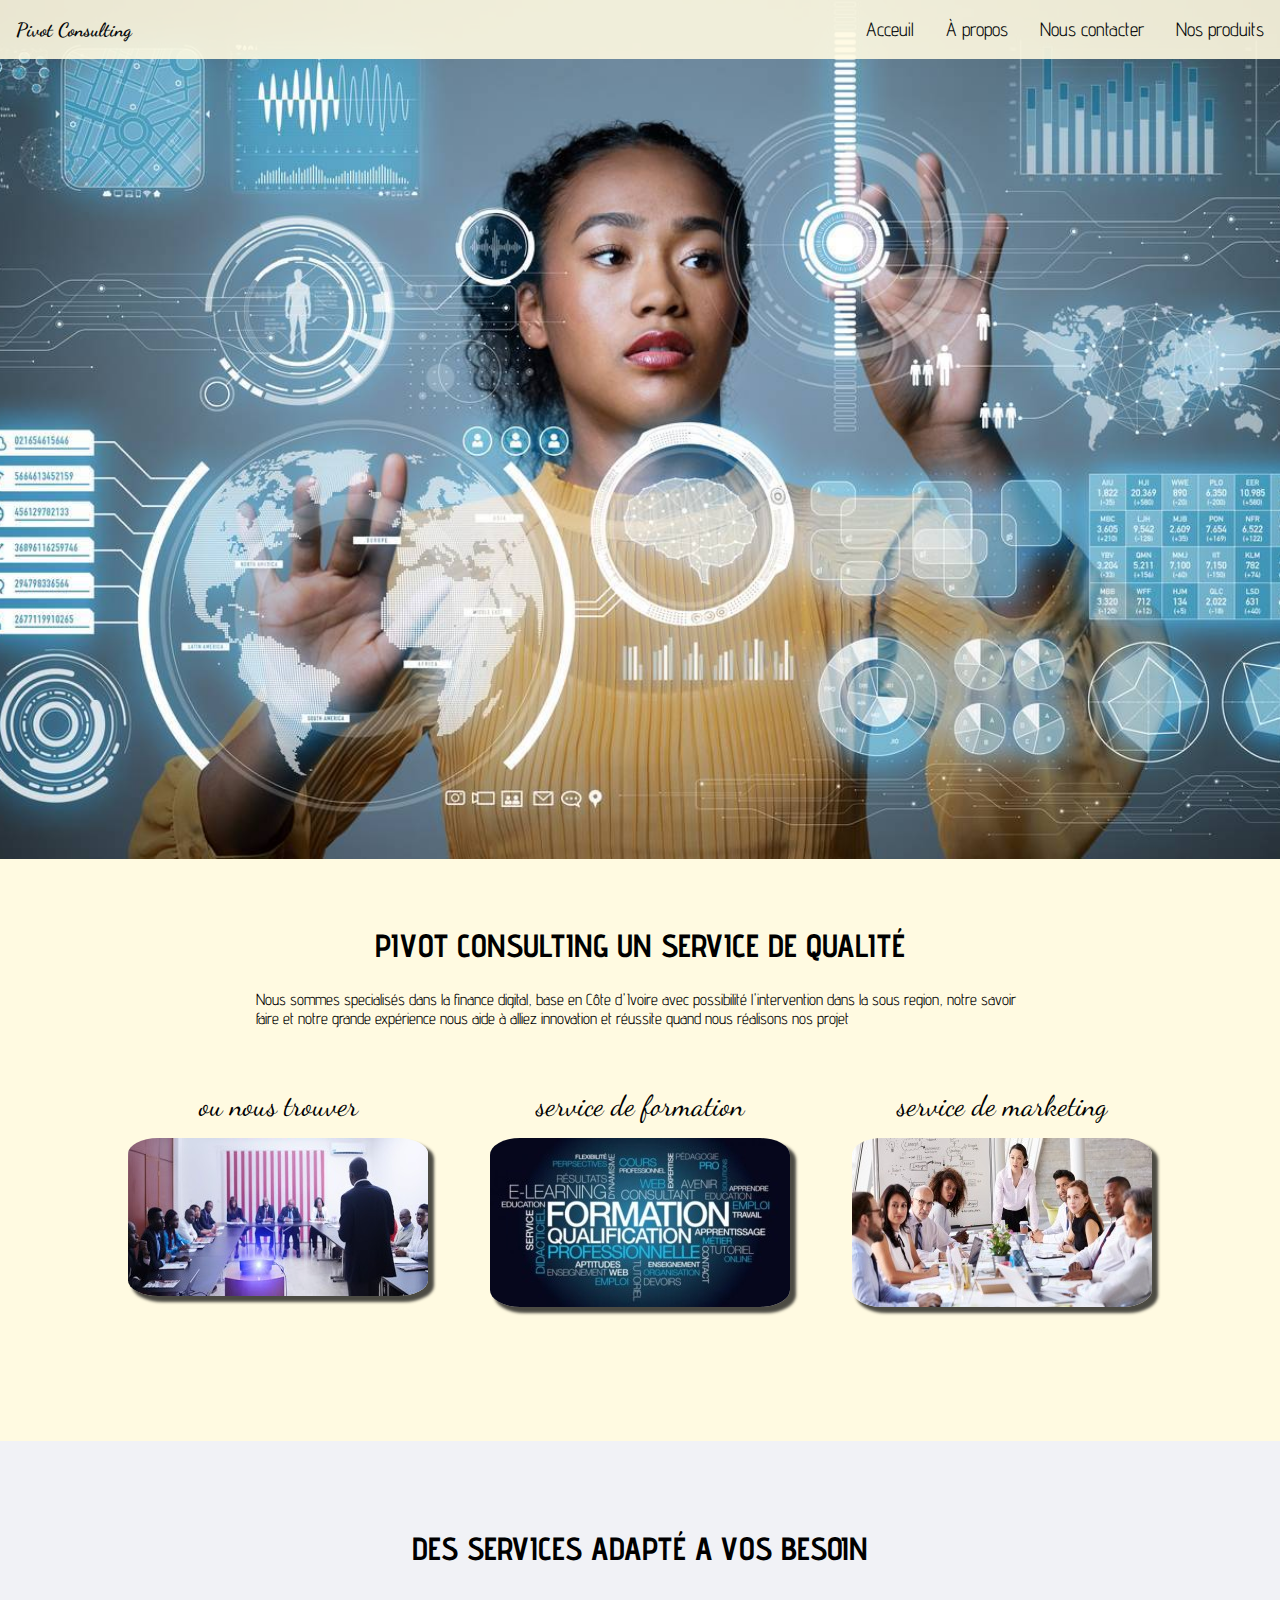
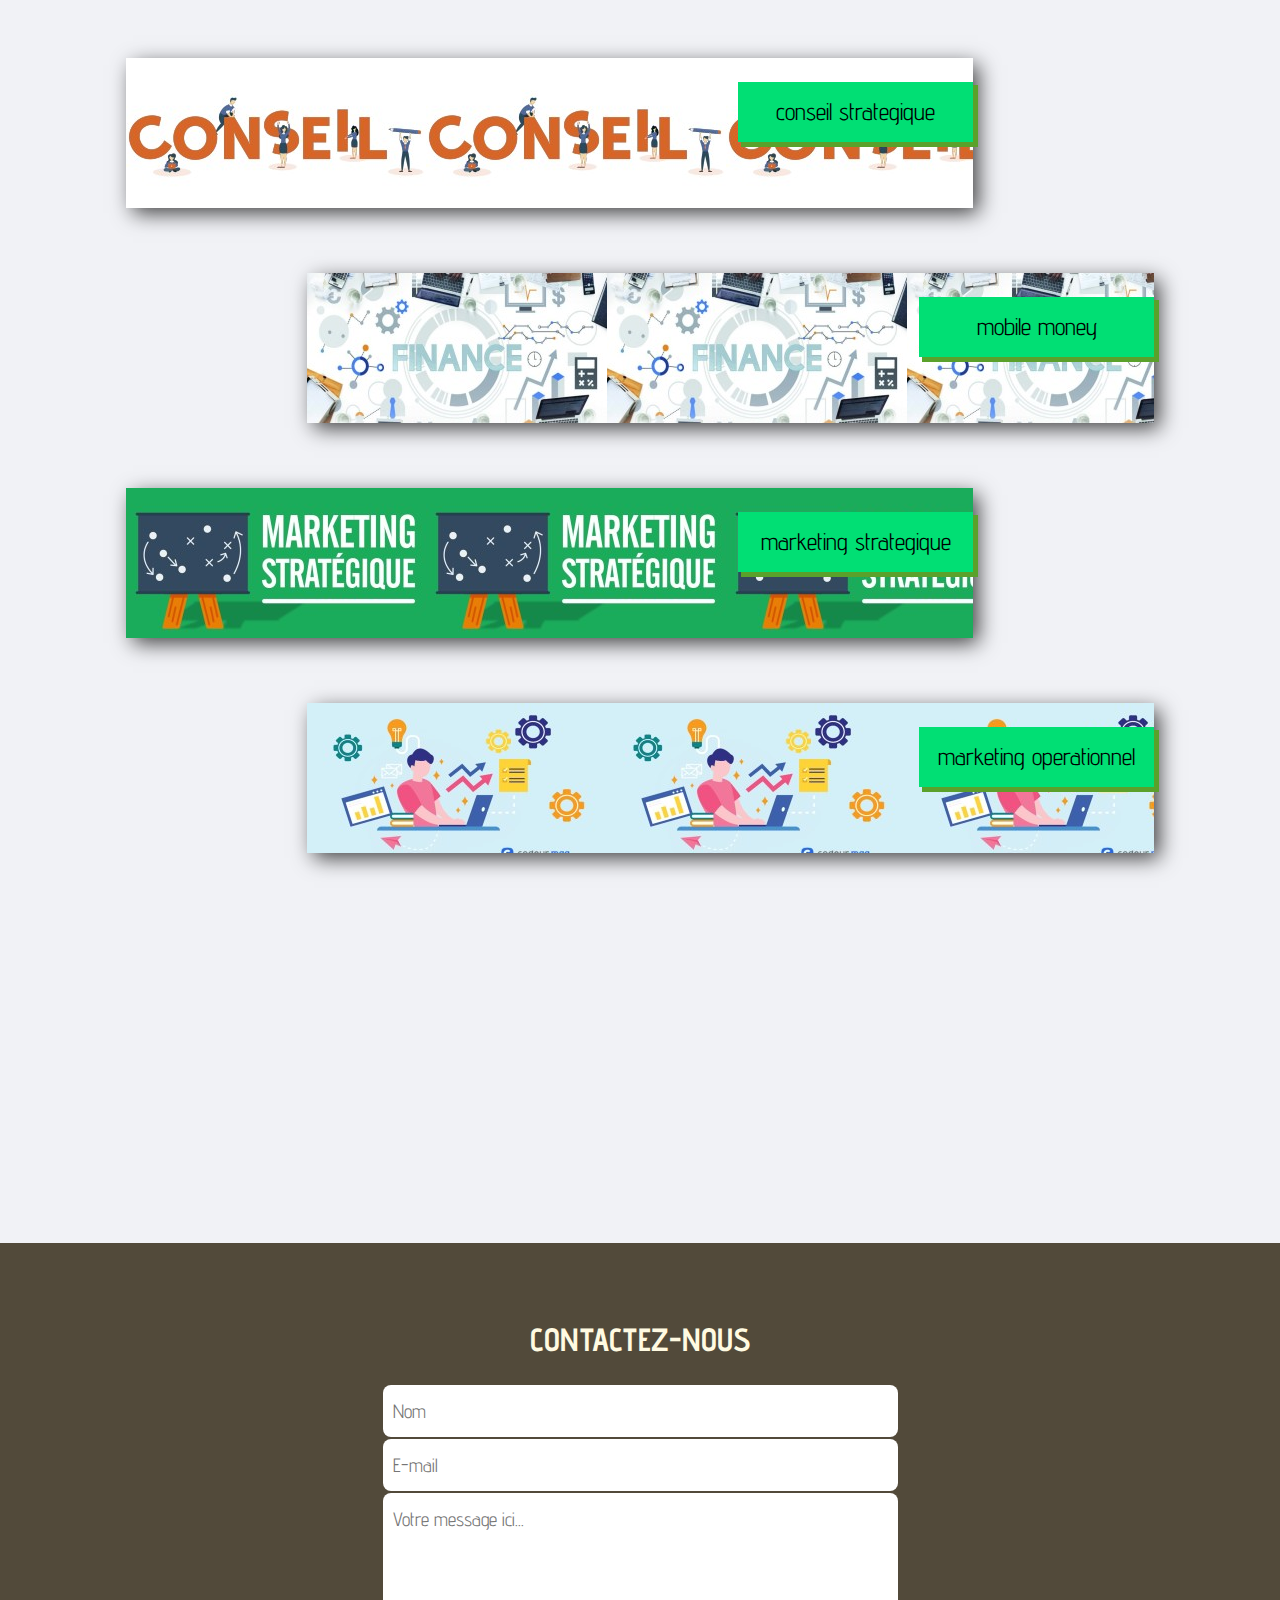
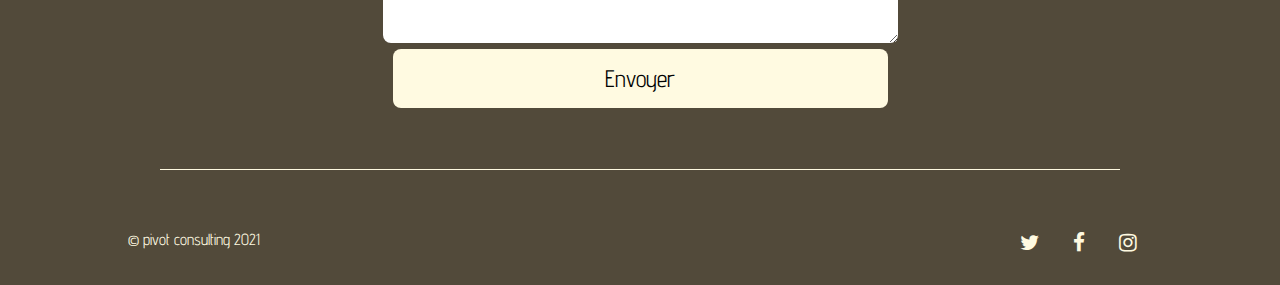
<file: index.html>
<!DOCTYPE html>
<html lang="fr">
    <head>
        <meta charset="UTF-8">
		<meta name="viewport" content="width=device-width, initial-scale=1.0">
    
    <title>Pivot Consulting</title>
    
    <link rel="stylesheet" href="style.css">
    <link rel="stylesheet" href="https://cdnjs.cloudflare.com/ajax/libs/font-awesome/4.7.0/css/font-awesome.css">

    </head>
    <body> 
        <header>
<nav>
    <ul>
        <li id="logo"><a href="index.html">Pivot Consulting</a></li>
        <li><a href="#prestation">Nos produits</a></li>
        <li><a href="#contact">Nous contacter</a></li>
        <li><a href="a propos.html">À propos</a></li>
        <li><a href="index.html">Acceuil</a></li>
    </ul>
</nav>
<div id="imagePrincipale">
    <h1></h1>
    <div id="premierTrait"></div>
    <h3></h3>
</div>

        </header>
<section id="presentation">
    <div id="textIntro">
        <h2>Pivot consulting un service de qualité</h2>
				<p>Nous sommes specialisés dans la finance digital, base en Côte d'Ivoire avec possibilité l'intervention dans la sous region, notre savoir faire et notre grande expérience nous aide à alliez innovation et réussite quand nous réalisons nos projet</p>
    </div>
<div id="prestation">
	<div class="imagesPrestations">
		<h4>ou nous trouver</h4>
		<a href="ou nous trouver.html"><img src="Images/formation 1 petit.jpg" alt="formation 1 petit"></a>
	</div>		
	<div class="imagesPrestations">
		<h4>service de formation</h4>
		<a href="service de formation.html"><img src="Images/formation 2 petit.jpg" alt="formation 2 petit"></a>
	</div>	
	<div class="imagesPrestations">
		<h4>service de marketing</h4>
		<a href="service de marketing.html"><img src="Images/conseil en.jpg" alt="conseil en"></a>
	</div>	
		
</div>

</section>
<SECTION id="services">
	<h2>Des services adapté a vos besoin</h2>
	<ul>
		<li id="conseil"><p>conseil strategique</p></li>
		<li id="financedigitale"><p>mobile money</p></li>
		<li id="marketing"><p>marketing strategique</p></li>
		<li id="marketing2"><p>marketing operationnel</p></li>
	</ul>
</SECTION>
 <footer>
	 <h2 id="contact">Contactez-nous</h2>
	 <form>
		 <input placeholder="Nom">
		 <input placeholder="E-mail">
		 <textarea placeholder="Votre message ici..."></textarea>
		 <button>Envoyer</button>
	 </form>
	 <div id="deuxiemetrait"></div>
	 <div id="copyrightEtIcons">
		 <div id="copyright">
			 <span>© pivot consulting 2021</span>
		 </div>
		 <div id="icons">
			 <a href="http://www.twitter.fr"><i class="fa fa-twitter"></i></a>
			 <a href="http://www.facebook.fr"><i class="fa fa-facebook"></i></a>
			 <a href="http://www.instagram.com"><i class="fa fa-instagram"></i></a>
		 </div>

	 </div>
 </footer>
 </body>

 </html>
</file>
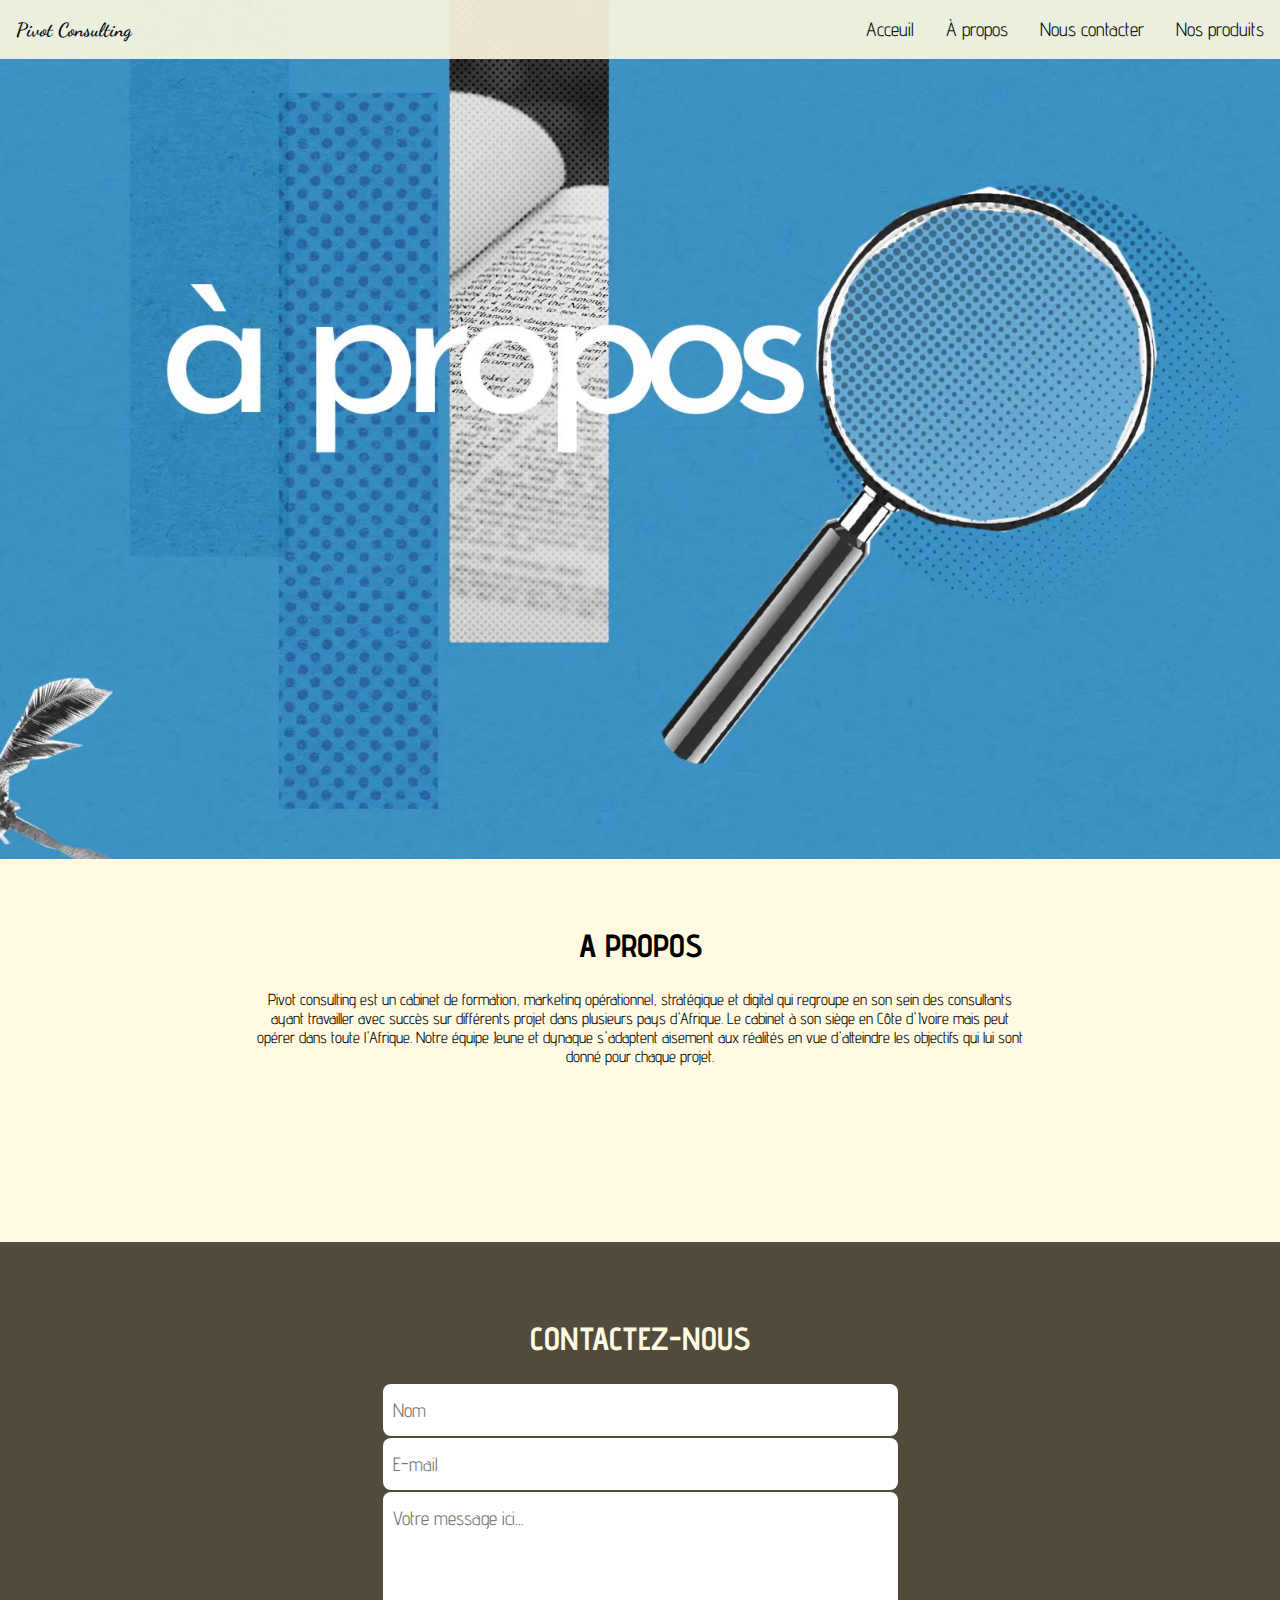
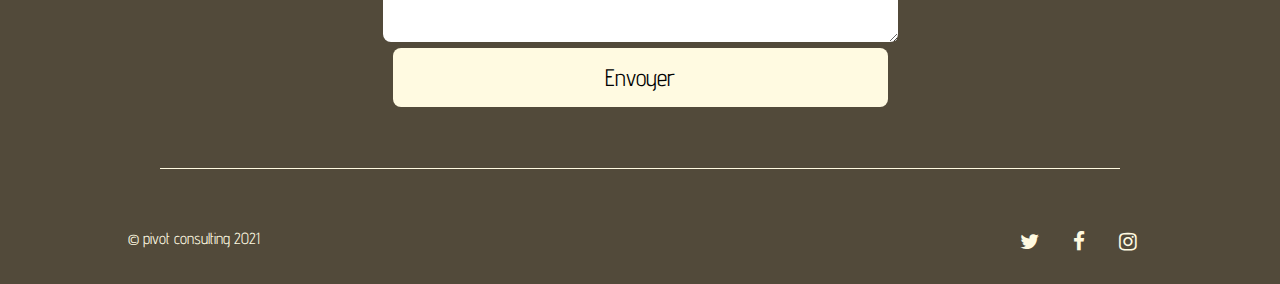
<file: a propos.html>
<!DOCTYPE html>
<html lang="fr">
    <head>
        <meta charset="UTF-8">
		<meta name="viewport" content="width=device-width, initial-scale=1.0">
    
    <title>Pivot Consulting</title>
    
    <link rel="stylesheet" href="styleapropos.css">
    <link rel="stylesheet" href="https://cdnjs.cloudflare.com/ajax/libs/font-awesome/4.7.0/css/font-awesome.css">

    </head>
    <body> 
        <header>
<nav>
    <ul>
        <li id="logo"><a href="index.html">Pivot Consulting</a></li>
        <li><a href="#prestation">Nos produits</a></li>
        <li><a href="#contact">Nous contacter</a></li>
        <li><a href="#presentation">À propos</a></li>
        <li><a href="index.html">Acceuil</a></li>
    </ul>
</nav>
<div id="imagePrincipale">
    <h1></h1>
    <div id="premierTrait"></div>
    <h3></h3>
</div>

        </header>
<section id="presentation">
    <div id="textIntro">
        <h2>A propos</h2>
				<p>Pivot consulting est un cabinet de formation, marketing opérationnel, stratégique et digital qui regroupe en son sein des consultants ayant travailler avec succès sur différents projet dans plusieurs pays d'Afrique. Le cabinet à son siège en Côte d'Ivoire mais peut opérer dans toute l'Afrique. Notre équipe Jeune et dynaque s'adaptent aisement aux réalités en vue d'atteindre les objectifs qui lui sont donné pour chaque projet.</p>
    </div>
<div id="prestation">
		
		
</div>

</section>

 <footer>
	 <h2 id="contact">Contactez-nous</h2>
	 <form>
		 <input placeholder="Nom">
		 <input placeholder="E-mail">
		 <textarea placeholder="Votre message ici..."></textarea>
		 <button>Envoyer</button>
	 </form>
	 <div id="deuxiemetrait"></div>
	 <div id="copyrightEtIcons">
		 <div id="copyright">
			 <span>© pivot consulting 2021</span>
		 </div>
		 <div id="icons">
			 <a href="http://www.twitter.fr"><i class="fa fa-twitter"></i></a>
			 <a href="http://www.facebook.fr"><i class="fa fa-facebook"></i></a>
			 <a href="http://www.instagram.com"><i class="fa fa-instagram"></i></a>
		 </div>

	 </div>
 </footer>
 </body>

 </html>
</file>
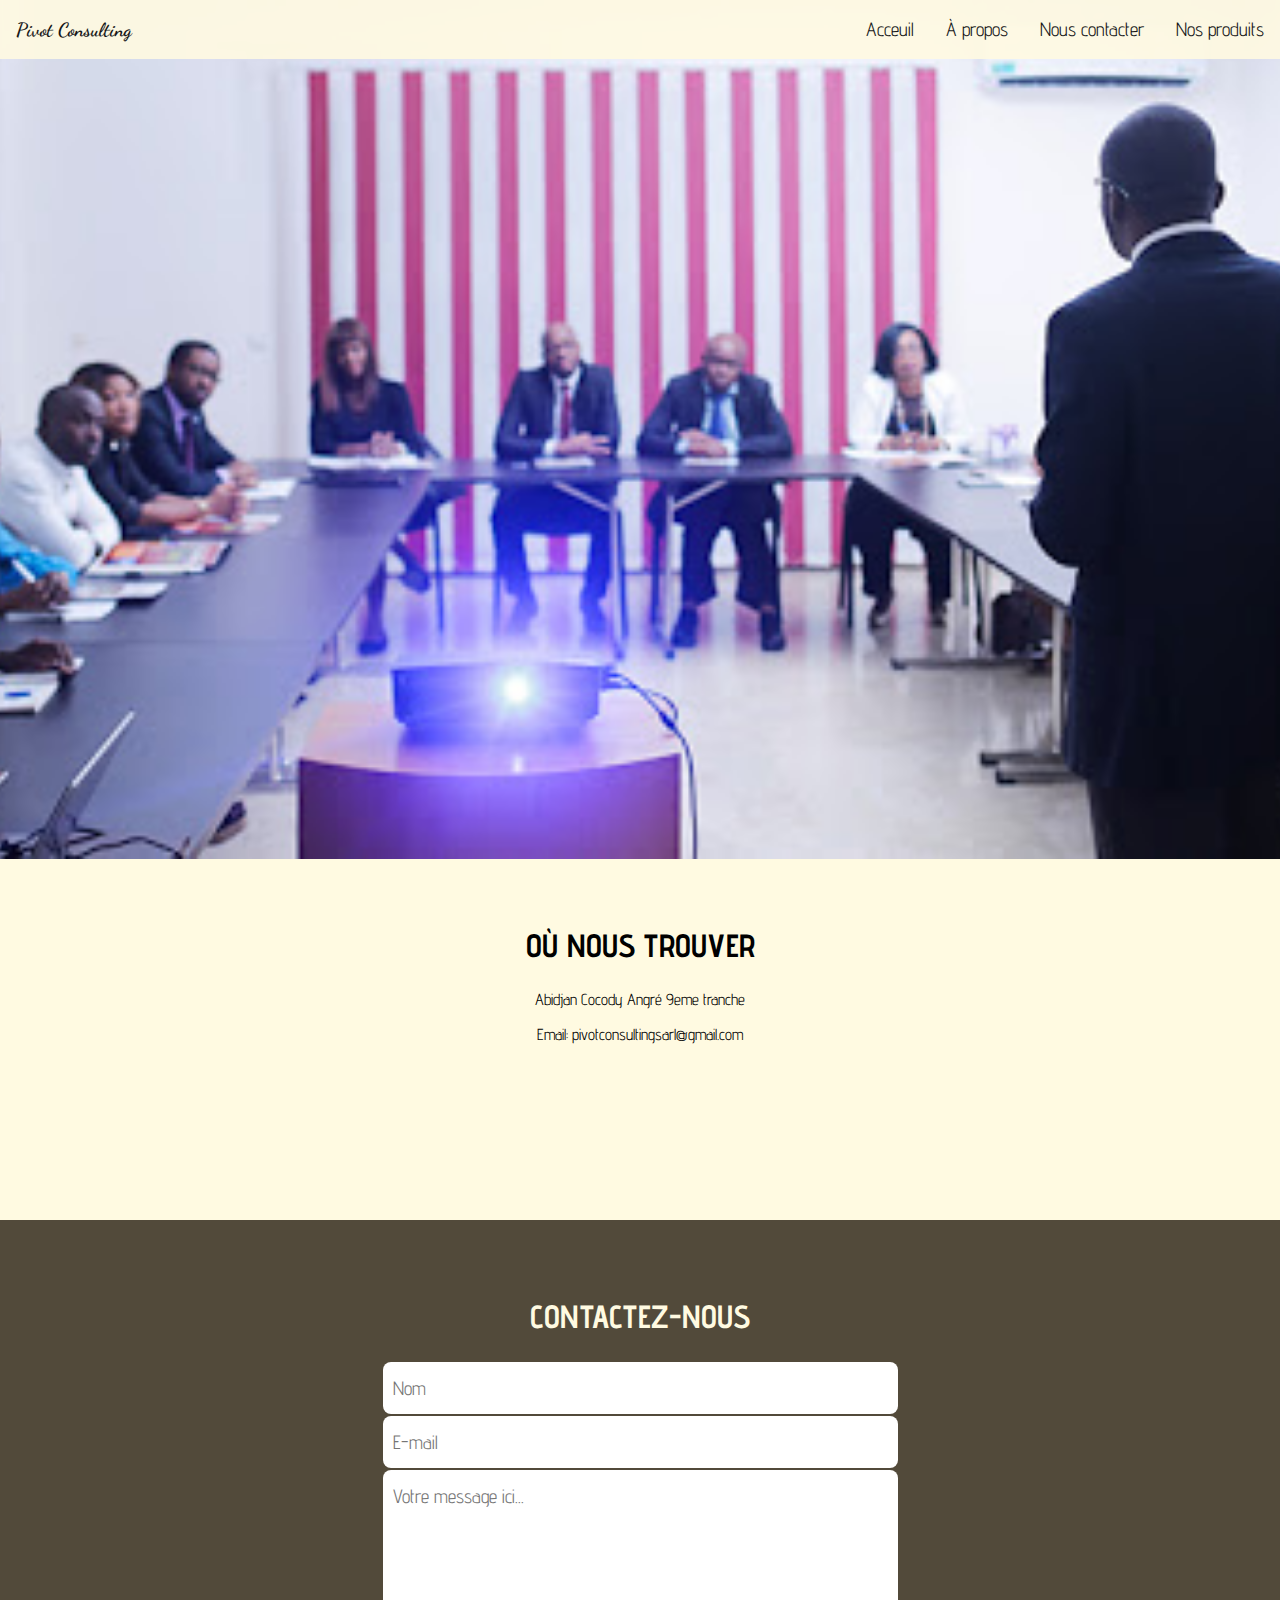
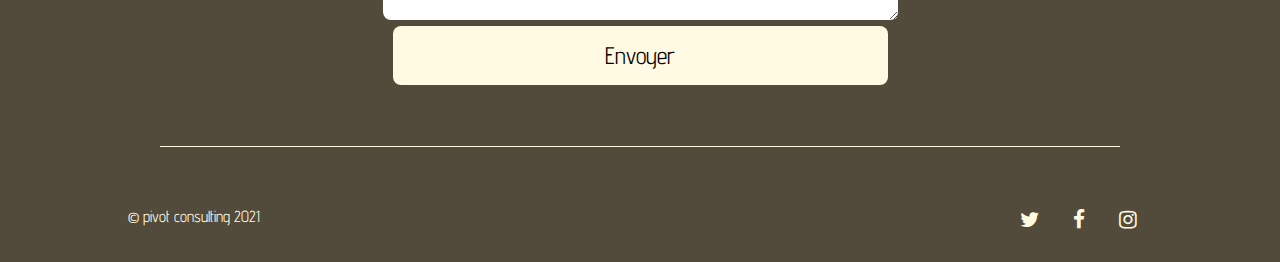
<file: ou nous trouver.html>
<!DOCTYPE html>
<html lang="fr">
    <head>
        <meta charset="UTF-8">
		<meta name="viewport" content="width=device-width, initial-scale=1.0">
    
    <title>Pivot Consulting</title>
    
    <link rel="stylesheet" href="styletrouver.css">
    <link rel="stylesheet" href="https://cdnjs.cloudflare.com/ajax/libs/font-awesome/4.7.0/css/font-awesome.css">

    </head>
    <body> 
        <header>
<nav>
    <ul>
        <li id="logo"><a href="index.html">Pivot Consulting</a></li>
        <li><a href="#prestation">Nos produits</a></li>
        <li><a href="#contact">Nous contacter</a></li>
        <li><a href="#presentation">À propos</a></li>
        <li><a href="index.html">Acceuil</a></li>
    </ul>
</nav>
<div id="imagePrincipale">
    <h1></h1>
    <div id="premierTrait"></div>
    <h3></h3>
</div>

        </header>
<section id="presentation">
    <div id="textIntro">
        <h2>Où nous trouver</h2>
				<p>Abidjan Cocody Angré 9eme tranche</p>
				<p>Email: pivotconsultingsarl@gmail.com</p>
    </div>
<div id="prestation">
	
		
</div>

</section>

 <footer>
	 <h2 id="contact">Contactez-nous</h2>
	 <form>
		 <input placeholder="Nom">
		 <input placeholder="E-mail">
		 <textarea placeholder="Votre message ici..."></textarea>
		 <button>Envoyer</button>
	 </form>
	 <div id="deuxiemetrait"></div>
	 <div id="copyrightEtIcons">
		 <div id="copyright">
			 <span>© pivot consulting 2021</span>
		 </div>
		 <div id="icons">
			 <a href="http://www.twitter.fr"><i class="fa fa-twitter"></i></a>
			 <a href="http://www.facebook.fr"><i class="fa fa-facebook"></i></a>
			 <a href="http://www.instagram.com"><i class="fa fa-instagram"></i></a>
		 </div>

	 </div>
 </footer>
 </body>

 </html>
</file>
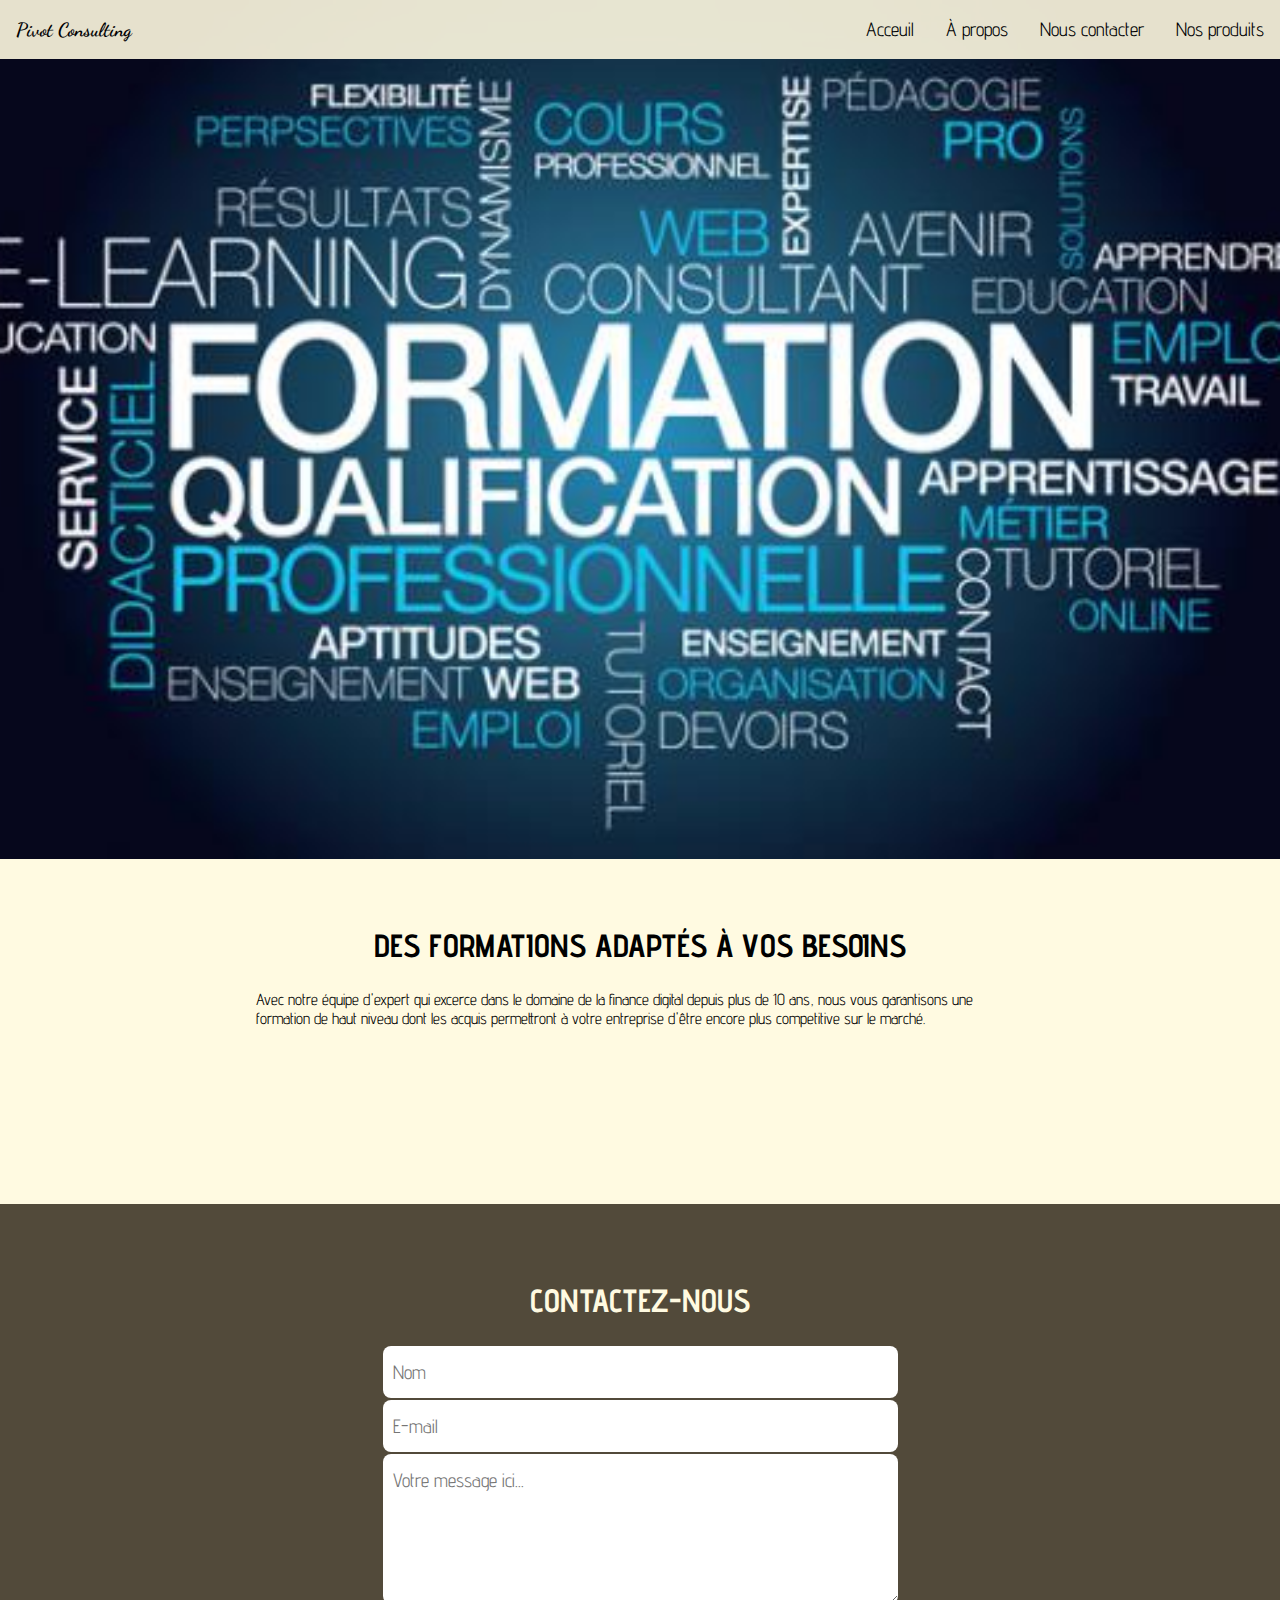
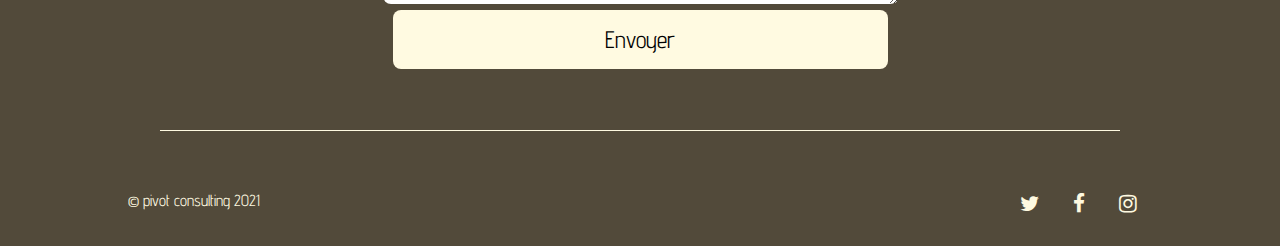
<file: service de formation.html>
<!DOCTYPE html>
<html lang="fr">
    <head>
        <meta charset="UTF-8">
		<meta name="viewport" content="width=device-width, initial-scale=1.0">
    
    <title>Pivot Consulting</title>
    
    <link rel="stylesheet" href="styledeux.css">
    <link rel="stylesheet" href="https://cdnjs.cloudflare.com/ajax/libs/font-awesome/4.7.0/css/font-awesome.css">

    </head>
    <body> 
        <header>
<nav>
    <ul>
        <li id="logo"><a href="index.html">Pivot Consulting</a></li>
        <li><a href="#prestation">Nos produits</a></li>
        <li><a href="#contact">Nous contacter</a></li>
        <li><a href="#presentation">À propos</a></li>
        <li><a href="index.html">Acceuil</a></li>
    </ul>
</nav>
<div id="imagePrincipale">
    <h1></h1>
    <div id="premierTrait"></div>
    <h3></h3>
</div>

        </header>
<section id="presentation">
    <div id="textIntro">
        <h2>Des formations adaptés à vos besoins</h2>
				<p>Avec notre équipe d'expert qui excerce dans le domaine de la finance digital depuis plus de 10 ans, nous vous garantisons une formation de haut niveau dont les acquis permettront à votre entreprise d'être encore plus competitive sur le marché.</p>
    </div>
<div id="prestation">
	
</div>

</section>

 <footer>
	 <h2 id="contact">Contactez-nous</h2>
	 <form>
		 <input placeholder="Nom">
		 <input placeholder="E-mail">
		 <textarea placeholder="Votre message ici..."></textarea>
		 <button>Envoyer</button>
	 </form>
	 <div id="deuxiemetrait"></div>
	 <div id="copyrightEtIcons">
		 <div id="copyright">
			 <span>© pivot consulting 2021</span>
		 </div>
		 <div id="icons">
			 <a href="http://www.twitter.fr"><i class="fa fa-twitter"></i></a>
			 <a href="http://www.facebook.fr"><i class="fa fa-facebook"></i></a>
			 <a href="http://www.instagram.com"><i class="fa fa-instagram"></i></a>
		 </div>

	 </div>
 </footer>
 </body>

 </html>
</file>
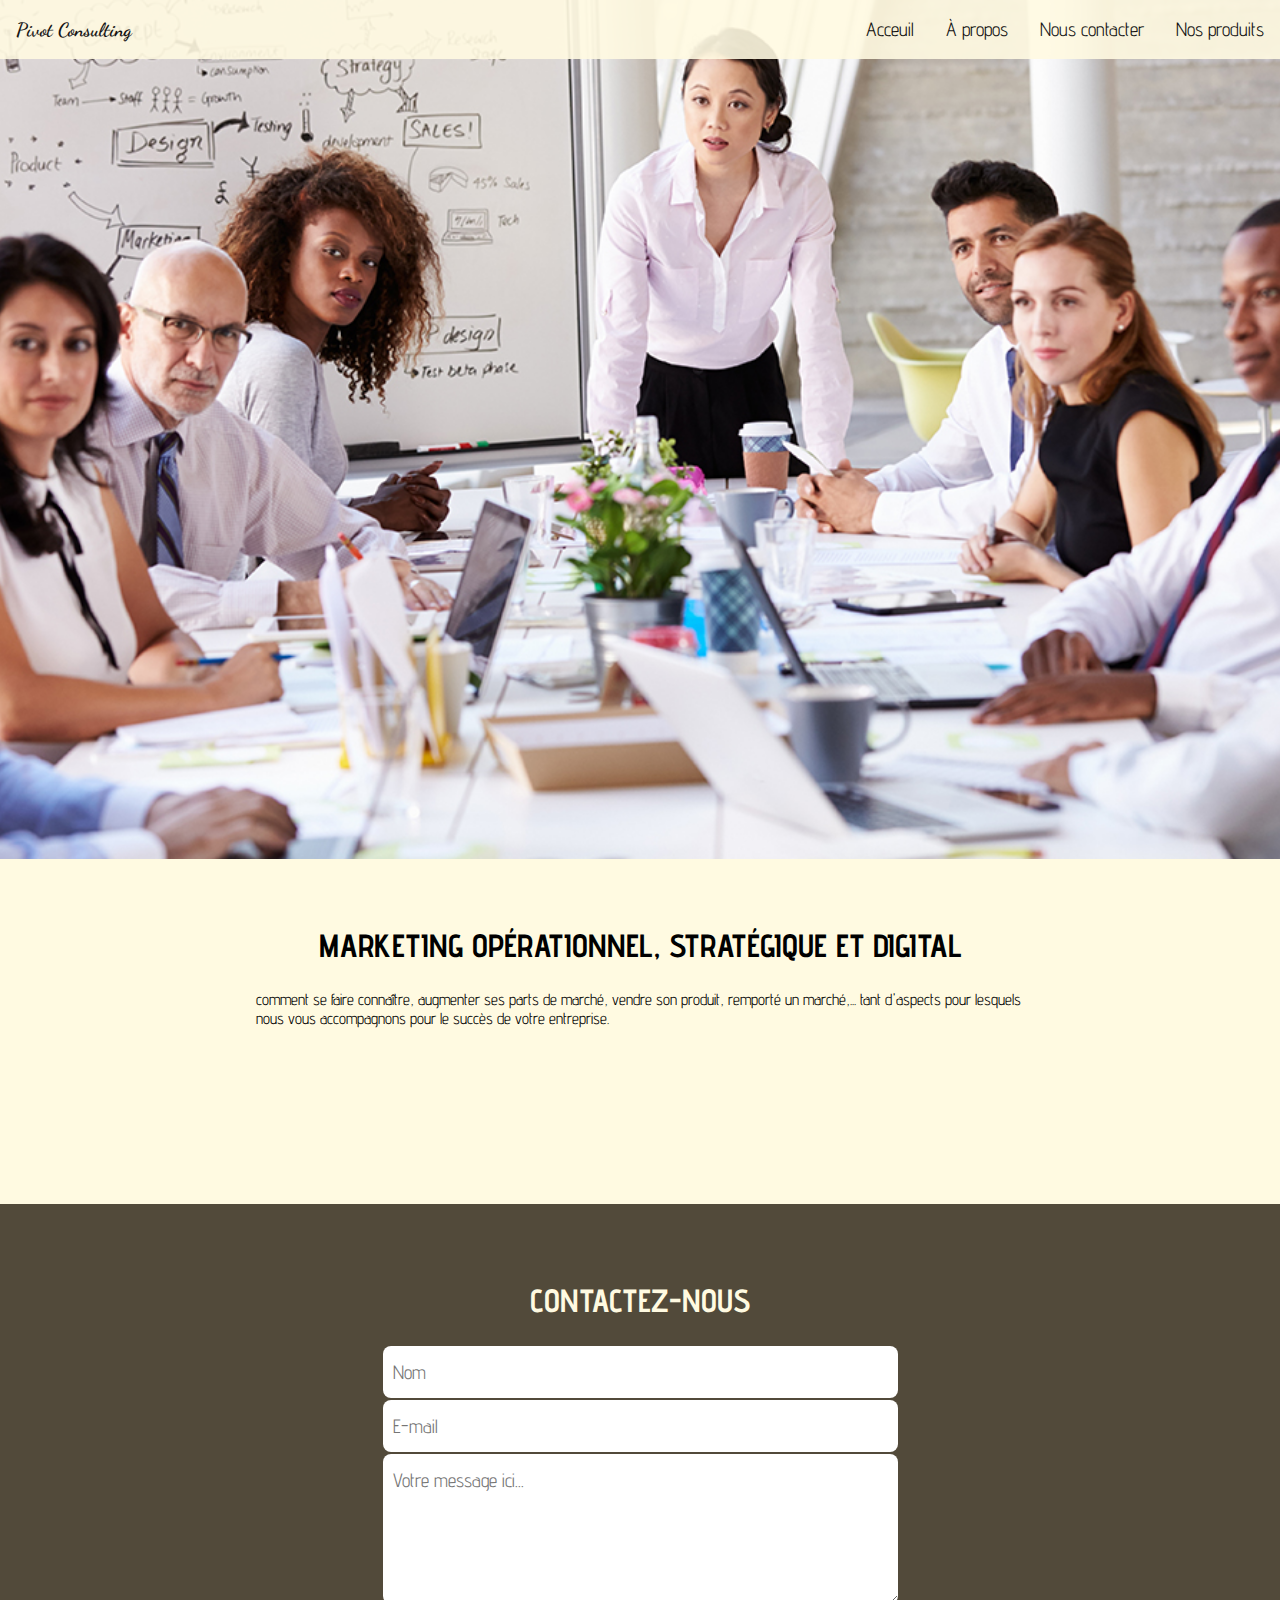
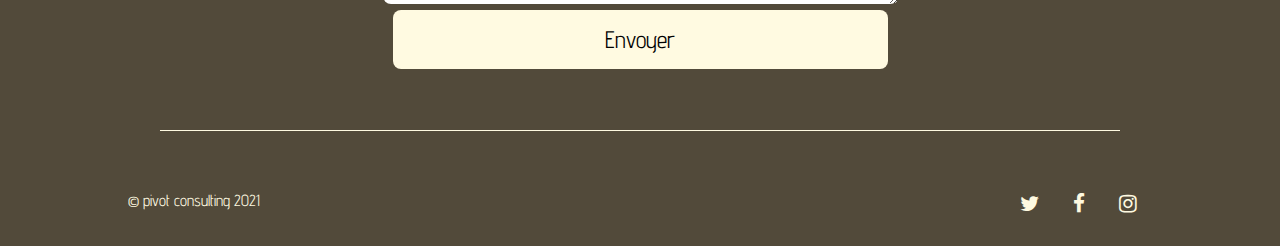
<file: service de marketing.html>
<!DOCTYPE html>
<html lang="fr">
    <head>
        <meta charset="UTF-8">
		<meta name="viewport" content="width=device-width, initial-scale=1.0">
    
    <title>Pivot Consulting</title>
    
    <link rel="stylesheet" href="stylemarketing.css">
    <link rel="stylesheet" href="https://cdnjs.cloudflare.com/ajax/libs/font-awesome/4.7.0/css/font-awesome.css">

    </head>
    <body> 
        <header>
<nav>
    <ul>
        <li id="logo"><a href="index.html">Pivot Consulting</a></li>
        <li><a href="#prestation">Nos produits</a></li>
        <li><a href="#contact">Nous contacter</a></li>
        <li><a href="#presentation">À propos</a></li>
        <li><a href="index.html">Acceuil</a></li>
    </ul>
</nav>
<div id="imagePrincipale">
    <h1></h1>
    <div id="premierTrait"></div>
    <h3></h3>
</div>

        </header>
<section id="presentation">
    <div id="textIntro">
        <h2>Marketing opérationnel, stratégique et digital</h2>
				<p>comment se faire connaître, augmenter ses parts de marché, vendre son produit, remporté un marché,... tant d'aspects pour lesquels nous vous accompagnons pour le succès de votre entreprise.</p>
    </div>
<div id="prestation">
		
		
</div>

</section>

 <footer>
	 <h2 id="contact">Contactez-nous</h2>
	 <form>
		 <input placeholder="Nom">
		 <input placeholder="E-mail">
		 <textarea placeholder="Votre message ici..."></textarea>
		 <button>Envoyer</button>
	 </form>
	 <div id="deuxiemetrait"></div>
	 <div id="copyrightEtIcons">
		 <div id="copyright">
			 <span>© pivot consulting 2021</span>
		 </div>
		 <div id="icons">
			 <a href="http://www.twitter.fr"><i class="fa fa-twitter"></i></a>
			 <a href="http://www.facebook.fr"><i class="fa fa-facebook"></i></a>
			 <a href="http://www.instagram.com"><i class="fa fa-instagram"></i></a>
		 </div>

	 </div>
 </footer>
 </body>

 </html>
</file>
<file: style.css>
@import url('https://fonts.googleapis.com/css2?family=Advent+Pro&family=Dancing+Script&display=swap');

html {
    scroll-behavior: smooth;
}

body {
  font-family: 'Advent Pro', sans-serif;
  padding: 0;
  margin: 0;
}
ul {
    margin: 0;
    padding: 0;
}
li {
    list-style-type: none;
}
h2 {
    text-transform: uppercase;
    text-align: center;
    padding-top: 30px;
    font-size: 2em;
}
a {
    text-decoration: none;
    color: black;
}
/* ¤¤¤¤¤¤¤¤¤¤¤¤¤¤¤¤¤¤¤ NAVBAR ¤¤¤¤¤¤¤¤¤¤¤¤ */
nav {
    overflow: hidden;
    background-color: #FFFAE1;
    position: fixed;
    width: 100%;
    opacity: 0.9;
}
header li {
    float: right;
    font-size: 1.2em;
}
header li a {
    text-decoration: none;
    display: block;
    text-align: center;
    padding: 18px 16px;
}
#logo {
    font-family:  'Dancing Script', cursive;
    font-weight: bold;
    float: left;
}
/* ¤¤¤¤¤¤¤¤¤¤Image principale¤¤¤¤¤¤¤¤¤¤¤¤ */
#imagePrincipale {
    padding-top: 60px;
    background: url(Images/Specialistes\ marketing.jpg) no-repeat 50% 50%; 
    background-size: cover;
    height: 799px;
}
h1 {
    font-family: 'Dancing Script', cursive;
    text-align: left;
    color: antiquewhite;
    font-size: 6em;
    margin-top: 110px;
}
/* ¤¤¤¤¤¤¤¤¤¤¤¤¤¤¤Presentation¤¤¤¤¤¤¤¤¤¤¤ */
#presentation {
    background-color: #FFFAE1;
    padding: 10px 0px 100px 0;
}
#textIntro {
    padding: 0px 20%;
}
#prestation {
    display: flex;
    flex-wrap: wrap;
    justify-content: space-between;
    padding: 30px 10%;
}
.imagesPrestations h4 {
    font-family: 'Dancing Script', cursive;
    text-align: center;
    font-size: 1.8em;
    margin: 15px;
    font-weight: 300;
}
.imagesPrestations img {
    border-radius: 10%;
    box-shadow: 5px 5px 3px 1px rgba(0, 0, 0, 0.7);
}
#services {
    height: 1400px;
    background-color: #f1f2f6;
    padding: 1px 2%;
}
#services h2 {
    padding-top: 60px;
}
#conseil {
    background: url(Images/conseil.jpg);
}
#financedigitale {
    background: url(Images/financedigitale.jpg);
}
#marketing {
    background: url(Images/marketing.jpg);
}
#marketing2 {
    background: url(Images/marketing2.jpg);
}
#services li {
    margin: 65px 100px 0 100px;
    height: 150px;
    width: 69%;
    float: left;
    box-shadow: 6px 6px 20px -1px rgba(0, 0, 0, 0.75);
}
#services p {
    height: 45px;
    width: 235px;
    background-color: #01DF74;
    float: right;
    margin: 50px -180 0 0;
    font-size: 1.5em;
    text-align: center;
    padding-top: 15px;
    box-shadow: 4px 4px 0 1px rgba(90, 161, 43, 1);
}
#services #financedigitale {
    float: right;
}
#services #marketing2 {
    float: right;
}
/* ¤¤¤¤¤¤¤¤¤¤¤¤¤¤Footer¤¤¤¤¤¤¤¤¤¤¤¤ */
footer {
    background-color: #524A3A;
    color: #FFFAE1;
    padding: 20px 0 10px 0;
    text-align: center;
}
form {
    margin: 0 auto;
    max-width: 900px;
}
input, textarea, button {
    border: none;
    width: 55%;
    padding: 15px 10px;
    margin: 1px 0;
    font-size: 1.2em;
    font-family: 'Advent Pro',sans serif;
    border-radius: 8px;
}
textarea {
    height: 120px;
}
button {
    font-size: 1.5em;
    background-color: #FFFAE1;
}
button:hover {
    background-color: #e55039;
    color: #FFFAE1;
    cursor: pointer;
    transition: 0.3s ease-in-out;
}
#deuxiemetrait {
    height: 1px;
    width: 75%;
    background-color: #FFFAE1;
    margin: 60px auto;
}
#copyrightEtIcons {
    display: flex;
    margin-bottom: 20px;
    padding: 0 10%;
}
#copyright {
    width: 50%;
    text-align: left;
    color: #FFFAE1;
}
#icons {
    width: 50%;
    text-align: right;
}
#icons a {
    display: inline-block;
    margin: 0 15px;
    font-size: 1.3em;
    color: #FFFAE1;
}
#icons a:hover {
    transform: scale(1.5);
    transition: 0.1s;
}
</file>
<file: styleapropos.css>
@import url('https://fonts.googleapis.com/css2?family=Advent+Pro&family=Dancing+Script&display=swap');

html {
    scroll-behavior: smooth;
}

body {
  font-family: 'Advent Pro', sans-serif;
  padding: 0;
  margin: 0;
}
ul {
    margin: 0;
    padding: 0;
}
li {
    list-style-type: none;
}
h2 {
    text-transform: uppercase;
    text-align: center;
    padding-top: 30px;
    font-size: 2em;
}
a {
    text-decoration: none;
    color: black;
}
/* ¤¤¤¤¤¤¤¤¤¤¤¤¤¤¤¤¤¤¤ NAVBAR ¤¤¤¤¤¤¤¤¤¤¤¤ */
nav {
    overflow: hidden;
    background-color: #FFFAE1;
    position: fixed;
    width: 100%;
    opacity: 0.9;
}
header li {
    float: right;
    font-size: 1.2em;
}
header li a {
    text-decoration: none;
    display: block;
    text-align: center;
    padding: 18px 16px;
}
#logo {
    font-family:  'Dancing Script', cursive;
    font-weight: bold;
    float: left;
}
/* ¤¤¤¤¤¤¤¤¤¤Image principale¤¤¤¤¤¤¤¤¤¤¤¤ */
#imagePrincipale {
    padding-top: 60px;
    background: url(imageapropos/a\ propos.jpg) no-repeat 50% 50%; 
    background-size: cover;
    height: 799px;
}
h1 {
    font-family: 'Dancing Script', cursive;
    text-align: left;
    color: antiquewhite;
    font-size: 6em;
    margin-top: 110px;
}
/* ¤¤¤¤¤¤¤¤¤¤¤¤¤¤¤Presentation¤¤¤¤¤¤¤¤¤¤¤ */
#presentation {
    background-color: #FFFAE1;
    padding: 10px 0px 100px 0;
}
#textIntro {
    padding: 0px 20%;
    text-align: center;
}
#prestation {
    display: flex;
    flex-wrap: wrap;
    justify-content: space-between;
    padding: 30px 10%;
}
.imagesPrestations h4 {
    font-family: 'Dancing Script', cursive;
    text-align: center;
    font-size: 1.8em;
    margin: 15px;
    font-weight: 300;
}
.imagesPrestations img {
    border-radius: 10%;
    box-shadow: 5px 5px 3px 1px rgba(0, 0, 0, 0.7);
}
#services {
    height: 1400px;
    background-color: #f1f2f6;
    padding: 1px 2%;
}
#services h2 {
    padding-top: 60px;
}
#conseil {
    background: url(Images/conseil.jpg);
}
#financedigitale {
    background: url(Images/financedigitale.jpg);
}
#marketing {
    background: url(Images/marketing.jpg);
}
#marketing2 {
    background: url(Images/marketing2.jpg);
}
#services li {
    margin: 65px 100px 0 100px;
    height: 150px;
    width: 69%;
    float: left;
    box-shadow: 6px 6px 20px -1px rgba(0, 0, 0, 0.75);
}
#services p {
    height: 45px;
    width: 235px;
    background-color: #01DF74;
    float: right;
    margin: 50px -180 0 0;
    font-size: 1.5em;
    text-align: center;
    padding-top: 15px;
    box-shadow: 4px 4px 0 1px rgba(90, 161, 43, 1);
}
#services #financedigitale {
    float: right;
}
#services #marketing2 {
    float: right;
}
/* ¤¤¤¤¤¤¤¤¤¤¤¤¤¤Footer¤¤¤¤¤¤¤¤¤¤¤¤ */
footer {
    background-color: #524A3A;
    color: #FFFAE1;
    padding: 20px 0 10px 0;
    text-align: center;
}
form {
    margin: 0 auto;
    max-width: 900px;
}
input, textarea, button {
    border: none;
    width: 55%;
    padding: 15px 10px;
    margin: 1px 0;
    font-size: 1.2em;
    font-family: 'Advent Pro',sans serif;
    border-radius: 8px;
}
textarea {
    height: 120px;
}
button {
    font-size: 1.5em;
    background-color: #FFFAE1;
}
button:hover {
    background-color: #e55039;
    color: #FFFAE1;
    cursor: pointer;
    transition: 0.3s ease-in-out;
}
#deuxiemetrait {
    height: 1px;
    width: 75%;
    background-color: #FFFAE1;
    margin: 60px auto;
}
#copyrightEtIcons {
    display: flex;
    margin-bottom: 20px;
    padding: 0 10%;
}
#copyright {
    width: 50%;
    text-align: left;
    color: #FFFAE1;
}
#icons {
    width: 50%;
    text-align: right;
}
#icons a {
    display: inline-block;
    margin: 0 15px;
    font-size: 1.3em;
    color: #FFFAE1;
}
#icons a:hover {
    transform: scale(1.5);
    transition: 0.1s;
}
</file>
<file: styletrouver.css>
@import url('https://fonts.googleapis.com/css2?family=Advent+Pro&family=Dancing+Script&display=swap');

html {
    scroll-behavior: smooth;
}

body {
  font-family: 'Advent Pro', sans-serif;
  padding: 0;
  margin: 0;
}
ul {
    margin: 0;
    padding: 0;
}
li {
    list-style-type: none;
}
h2 {
    text-transform: uppercase;
    text-align: center;
    padding-top: 30px;
    font-size: 2em;
}
a {
    text-decoration: none;
    color: black;
}
/* ¤¤¤¤¤¤¤¤¤¤¤¤¤¤¤¤¤¤¤ NAVBAR ¤¤¤¤¤¤¤¤¤¤¤¤ */
nav {
    overflow: hidden;
    background-color: #FFFAE1;
    position: fixed;
    width: 100%;
    opacity: 0.9;
}
header li {
    float: right;
    font-size: 1.2em;
}
header li a {
    text-decoration: none;
    display: block;
    text-align: center;
    padding: 18px 16px;
}
#logo {
    font-family:  'Dancing Script', cursive;
    font-weight: bold;
    float: left;
}
/* ¤¤¤¤¤¤¤¤¤¤Image principale¤¤¤¤¤¤¤¤¤¤¤¤ */
#imagePrincipale {
    padding-top: 60px;
    background: url(imagetrouver/formation\ 1\ petit.jpg) no-repeat 50% 50%; 
    background-size: cover;
    height: 799px;
}
h1 {
    font-family: 'Dancing Script', cursive;
    text-align: left;
    color: antiquewhite;
    font-size: 6em;
    margin-top: 110px;
}
/* ¤¤¤¤¤¤¤¤¤¤¤¤¤¤¤Presentation¤¤¤¤¤¤¤¤¤¤¤ */
#presentation {
    background-color: #FFFAE1;
    padding: 10px 0px 100px 0;
}
#textIntro {
    padding: 0px 20%;
    text-align: center;
}
#prestation {
    display: flex;
    flex-wrap: wrap;
    justify-content: space-between;
    padding: 30px 10%;
}
.imagesPrestations h4 {
    font-family: 'Dancing Script', cursive;
    text-align: center;
    font-size: 1.8em;
    margin: 15px;
    font-weight: 300;
}
.imagesPrestations img {
    border-radius: 10%;
    box-shadow: 5px 5px 3px 1px rgba(0, 0, 0, 0.7);
}
#services {
    height: 1400px;
    background-color: #f1f2f6;
    padding: 1px 2%;
}
#services h2 {
    padding-top: 60px;
}
#conseil {
    background: url(Images/conseil.jpg);
}
#financedigitale {
    background: url(Images/financedigitale.jpg);
}
#marketing {
    background: url(Images/marketing.jpg);
}
#marketing2 {
    background: url(Images/marketing2.jpg);
}
#services li {
    margin: 65px 100px 0 100px;
    height: 150px;
    width: 69%;
    float: left;
    box-shadow: 6px 6px 20px -1px rgba(0, 0, 0, 0.75);
}
#services p {
    height: 45px;
    width: 235px;
    background-color: #01DF74;
    float: right;
    margin: 50px -180 0 0;
    font-size: 1.5em;
    text-align: center;
    padding-top: 15px;
    box-shadow: 4px 4px 0 1px rgba(90, 161, 43, 1);
}
#services #financedigitale {
    float: right;
}
#services #marketing2 {
    float: right;
}
/* ¤¤¤¤¤¤¤¤¤¤¤¤¤¤Footer¤¤¤¤¤¤¤¤¤¤¤¤ */
footer {
    background-color: #524A3A;
    color: #FFFAE1;
    padding: 20px 0 10px 0;
    text-align: center;
}
form {
    margin: 0 auto;
    max-width: 900px;
}
input, textarea, button {
    border: none;
    width: 55%;
    padding: 15px 10px;
    margin: 1px 0;
    font-size: 1.2em;
    font-family: 'Advent Pro',sans serif;
    border-radius: 8px;
}
textarea {
    height: 120px;
}
button {
    font-size: 1.5em;
    background-color: #FFFAE1;
}
button:hover {
    background-color: #e55039;
    color: #FFFAE1;
    cursor: pointer;
    transition: 0.3s ease-in-out;
}
#deuxiemetrait {
    height: 1px;
    width: 75%;
    background-color: #FFFAE1;
    margin: 60px auto;
}
#copyrightEtIcons {
    display: flex;
    margin-bottom: 20px;
    padding: 0 10%;
}
#copyright {
    width: 50%;
    text-align: left;
    color: #FFFAE1;
}
#icons {
    width: 50%;
    text-align: right;
}
#icons a {
    display: inline-block;
    margin: 0 15px;
    font-size: 1.3em;
    color: #FFFAE1;
}
#icons a:hover {
    transform: scale(1.5);
    transition: 0.1s;
}
</file>
<file: styledeux.css>
@import url('https://fonts.googleapis.com/css2?family=Advent+Pro&family=Dancing+Script&display=swap');

html {
    scroll-behavior: smooth;
}

body {
  font-family: 'Advent Pro', sans-serif;
  padding: 0;
  margin: 0;
}
ul {
    margin: 0;
    padding: 0;
}
li {
    list-style-type: none;
}
h2 {
    text-transform: uppercase;
    text-align: center;
    padding-top: 30px;
    font-size: 2em;
}
a {
    text-decoration: none;
    color: black;
}
/* ¤¤¤¤¤¤¤¤¤¤¤¤¤¤¤¤¤¤¤ NAVBAR ¤¤¤¤¤¤¤¤¤¤¤¤ */
nav {
    overflow: hidden;
    background-color: #FFFAE1;
    position: fixed;
    width: 100%;
    opacity: 0.9;
}
header li {
    float: right;
    font-size: 1.2em;
}
header li a {
    text-decoration: none;
    display: block;
    text-align: center;
    padding: 18px 16px;
}
#logo {
    font-family:  'Dancing Script', cursive;
    font-weight: bold;
    float: left;
}
/* ¤¤¤¤¤¤¤¤¤¤Image principale¤¤¤¤¤¤¤¤¤¤¤¤ */
#imagePrincipale {
    padding-top: 60px;
    background: url(imagesdeux/formation\ 2\ petit.jpg) no-repeat 50% 50%; 
    background-size: cover;
    height: 799px;
}
h1 {
    font-family: 'Dancing Script', cursive;
    text-align: left;
    color: antiquewhite;
    font-size: 6em;
    margin-top: 110px;
}
/* ¤¤¤¤¤¤¤¤¤¤¤¤¤¤¤Presentation¤¤¤¤¤¤¤¤¤¤¤ */
#presentation {
    background-color: #FFFAE1;
    padding: 10px 0px 100px 0;
}
#textIntro {
    padding: 0px 20%;
}
#prestation {
    display: flex;
    flex-wrap: wrap;
    justify-content: space-between;
    padding: 30px 10%;
}
.imagesPrestations h4 {
    font-family: 'Dancing Script', cursive;
    text-align: center;
    font-size: 1.8em;
    margin: 15px;
    font-weight: 300;
}
.imagesPrestations img {
    border-radius: 10%;
    box-shadow: 5px 5px 3px 1px rgba(0, 0, 0, 0.7);
}
#services {
    height: 1400px;
    background-color: #f1f2f6;
    padding: 1px 2%;
}
#services h2 {
    padding-top: 60px;
}
#conseil {
    background: url(Images/conseil.jpg);
}
#financedigitale {
    background: url(Images/financedigitale.jpg);
}
#marketing {
    background: url(Images/marketing.jpg);
}
#marketing2 {
    background: url(Images/marketing2.jpg);
}
#services li {
    margin: 65px 100px 0 100px;
    height: 150px;
    width: 69%;
    float: left;
    box-shadow: 6px 6px 20px -1px rgba(0, 0, 0, 0.75);
}
#services p {
    height: 45px;
    width: 235px;
    background-color: #01DF74;
    float: right;
    margin: 50px -180 0 0;
    font-size: 1.5em;
    text-align: center;
    padding-top: 15px;
    box-shadow: 4px 4px 0 1px rgba(90, 161, 43, 1);
}
#services #financedigitale {
    float: right;
}
#services #marketing2 {
    float: right;
}
/* ¤¤¤¤¤¤¤¤¤¤¤¤¤¤Footer¤¤¤¤¤¤¤¤¤¤¤¤ */
footer {
    background-color: #524A3A;
    color: #FFFAE1;
    padding: 20px 0 10px 0;
    text-align: center;
}
form {
    margin: 0 auto;
    max-width: 900px;
}
input, textarea, button {
    border: none;
    width: 55%;
    padding: 15px 10px;
    margin: 1px 0;
    font-size: 1.2em;
    font-family: 'Advent Pro',sans serif;
    border-radius: 8px;
}
textarea {
    height: 120px;
}
button {
    font-size: 1.5em;
    background-color: #FFFAE1;
}
button:hover {
    background-color: #e55039;
    color: #FFFAE1;
    cursor: pointer;
    transition: 0.3s ease-in-out;
}
#deuxiemetrait {
    height: 1px;
    width: 75%;
    background-color: #FFFAE1;
    margin: 60px auto;
}
#copyrightEtIcons {
    display: flex;
    margin-bottom: 20px;
    padding: 0 10%;
}
#copyright {
    width: 50%;
    text-align: left;
    color: #FFFAE1;
}
#icons {
    width: 50%;
    text-align: right;
}
#icons a {
    display: inline-block;
    margin: 0 15px;
    font-size: 1.3em;
    color: #FFFAE1;
}
#icons a:hover {
    transform: scale(1.5);
    transition: 0.1s;
}
</file>
<file: stylemarketing.css>
@import url('https://fonts.googleapis.com/css2?family=Advent+Pro&family=Dancing+Script&display=swap');

html {
    scroll-behavior: smooth;
}

body {
  font-family: 'Advent Pro', sans-serif;
  padding: 0;
  margin: 0;
}
ul {
    margin: 0;
    padding: 0;
}
li {
    list-style-type: none;
}
h2 {
    text-transform: uppercase;
    text-align: center;
    padding-top: 30px;
    font-size: 2em;
}
a {
    text-decoration: none;
    color: black;
}
/* ¤¤¤¤¤¤¤¤¤¤¤¤¤¤¤¤¤¤¤ NAVBAR ¤¤¤¤¤¤¤¤¤¤¤¤ */
nav {
    overflow: hidden;
    background-color: #FFFAE1;
    position: fixed;
    width: 100%;
    opacity: 0.9;
}
header li {
    float: right;
    font-size: 1.2em;
}
header li a {
    text-decoration: none;
    display: block;
    text-align: center;
    padding: 18px 16px;
}
#logo {
    font-family:  'Dancing Script', cursive;
    font-weight: bold;
    float: left;
}
/* ¤¤¤¤¤¤¤¤¤¤Image principale¤¤¤¤¤¤¤¤¤¤¤¤ */
#imagePrincipale {
    padding-top: 60px;
    background: url(imagemarketing/conseil\ en.jpg) no-repeat 50% 50%; 
    background-size: cover;
    height: 799px;
}
h1 {
    font-family: 'Dancing Script', cursive;
    text-align: left;
    color: antiquewhite;
    font-size: 6em;
    margin-top: 110px;
}
/* ¤¤¤¤¤¤¤¤¤¤¤¤¤¤¤Presentation¤¤¤¤¤¤¤¤¤¤¤ */
#presentation {
    background-color: #FFFAE1;
    padding: 10px 0px 100px 0;
}
#textIntro {
    padding: 0px 20%;
}
#prestation {
    display: flex;
    flex-wrap: wrap;
    justify-content: space-between;
    padding: 30px 10%;
}
.imagesPrestations h4 {
    font-family: 'Dancing Script', cursive;
    text-align: center;
    font-size: 1.8em;
    margin: 15px;
    font-weight: 300;
}
.imagesPrestations img {
    border-radius: 10%;
    box-shadow: 5px 5px 3px 1px rgba(0, 0, 0, 0.7);
}
#services {
    height: 1400px;
    background-color: #f1f2f6;
    padding: 1px 2%;
}
#services h2 {
    padding-top: 60px;
}
#conseil {
    background: url(Images/conseil.jpg);
}
#financedigitale {
    background: url(Images/financedigitale.jpg);
}
#marketing {
    background: url(Images/marketing.jpg);
}
#marketing2 {
    background: url(Images/marketing2.jpg);
}
#services li {
    margin: 65px 100px 0 100px;
    height: 150px;
    width: 69%;
    float: left;
    box-shadow: 6px 6px 20px -1px rgba(0, 0, 0, 0.75);
}
#services p {
    height: 45px;
    width: 235px;
    background-color: #01DF74;
    float: right;
    margin: 50px -180 0 0;
    font-size: 1.5em;
    text-align: center;
    padding-top: 15px;
    box-shadow: 4px 4px 0 1px rgba(90, 161, 43, 1);
}
#services #financedigitale {
    float: right;
}
#services #marketing2 {
    float: right;
}
/* ¤¤¤¤¤¤¤¤¤¤¤¤¤¤Footer¤¤¤¤¤¤¤¤¤¤¤¤ */
footer {
    background-color: #524A3A;
    color: #FFFAE1;
    padding: 20px 0 10px 0;
    text-align: center;
}
form {
    margin: 0 auto;
    max-width: 900px;
}
input, textarea, button {
    border: none;
    width: 55%;
    padding: 15px 10px;
    margin: 1px 0;
    font-size: 1.2em;
    font-family: 'Advent Pro',sans serif;
    border-radius: 8px;
}
textarea {
    height: 120px;
}
button {
    font-size: 1.5em;
    background-color: #FFFAE1;
}
button:hover {
    background-color: #e55039;
    color: #FFFAE1;
    cursor: pointer;
    transition: 0.3s ease-in-out;
}
#deuxiemetrait {
    height: 1px;
    width: 75%;
    background-color: #FFFAE1;
    margin: 60px auto;
}
#copyrightEtIcons {
    display: flex;
    margin-bottom: 20px;
    padding: 0 10%;
}
#copyright {
    width: 50%;
    text-align: left;
    color: #FFFAE1;
}
#icons {
    width: 50%;
    text-align: right;
}
#icons a {
    display: inline-block;
    margin: 0 15px;
    font-size: 1.3em;
    color: #FFFAE1;
}
#icons a:hover {
    transform: scale(1.5);
    transition: 0.1s;
}
</file>
